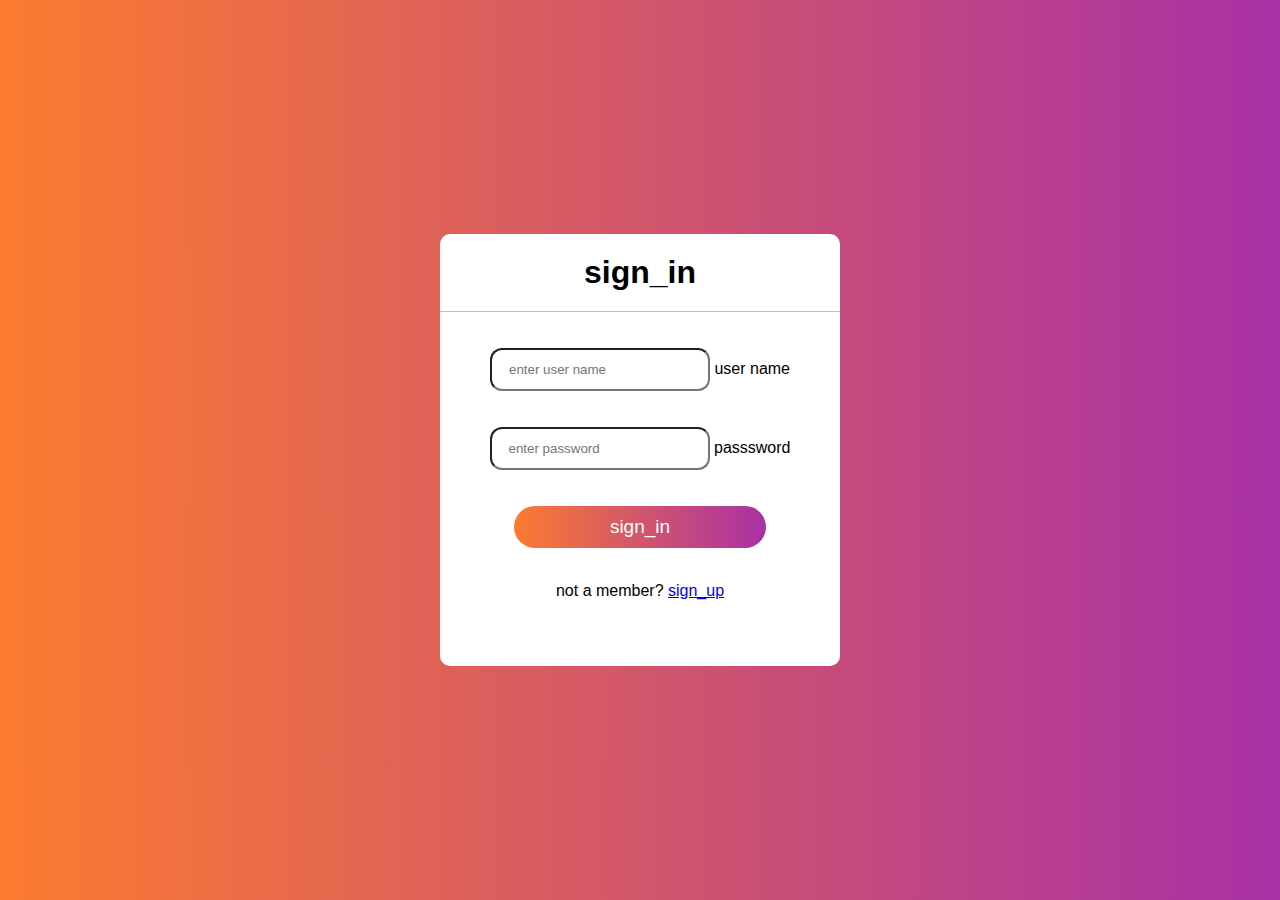
<file: login.html>
<!DOCTYPE html>
<html lang="en">
<head>
    <meta charset="UTF-8">
    <meta http-equiv="X-UA-Compatible" content="IE=edge">
    <meta name="viewport" content="width=device-width, initial-scale=1.0">
    <title>Document</title>
    <link rel="stylesheet" href="styleL.css">
</head>
<body>
    <main class="container">
    <div class="center">
        <h1>sign_in</h1>
        <form action="">
            <div class="text_field">
                <input type="text" placeholder="enter user name">
                <label for="">user name</label>
            </div>
            <div class="text_field">
                <input type="password" placeholder="enter password">
                <label for="">passsword</label>
            </div>
            <input type="submit" value="sign_in" class="submit">
            <div class="signe_up">
               not a member? <a href="signup.html">sign_up</a>
            </div>
        </form>

    </div>
    </main>
   
    
</body>
</html>
</file>
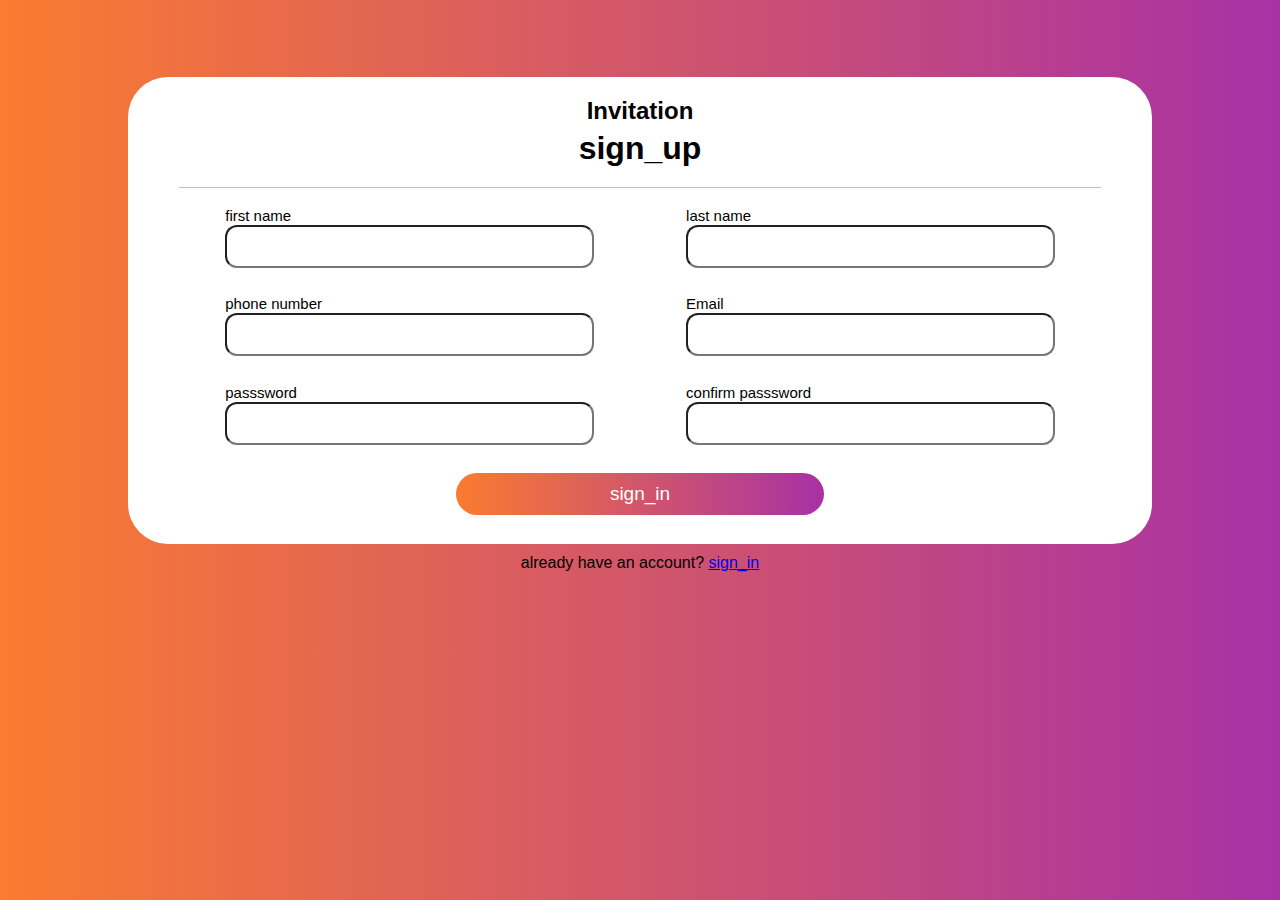
<file: signup.html>
<!DOCTYPE html>
<html lang="en">
<head>
    <meta charset="UTF-8">
    <meta http-equiv="X-UA-Compatible" content="IE=edge">
    <meta name="viewport" content="width=device-width, initial-scale=1.0">
    <title>Document</title>
    <link rel="stylesheet" href="styleS.css">
</head>
<body>
    <main>
        <div class="center">
            <h2><a href="index.html" class="logo">Invitation</a></h2>
            <h1>sign_up</h1>
            <form action="">
                <div class="text_field">
                    <div>
                        <label for="first name">first name</label> <br>
                        <input type="text">
                    </div>
                    <div>
                        <label for="last name">last name</label> <br>
                        <input type="text">
                    </div>
                </div>
                <div class="text_field">
                    <div>
                        <label for="">phone number</label><br>
                        <input type="number" name="phone number">
                    </div>
                    <div>
                        <label for="email">Email</label><br>
                        <input type="email" name="email">
                    </div>
                </div>
                <div class="text_field">
                    <div>
                        <label for="">passsword</label><br>
                        <input type="password">
                    </div>
                    <div>
                        <label for="">confirm passsword</label><br>
                        <input type="password">
                    </div>
                </div>
                <div class="sup">
                    <input type="submit" value="sign_in" class="submit">
                </div>
            </form>
        </div>
        <div class="signe_up">
            <span>already have an account? </span><a href="login.html">sign_in</a>
        </div>
    </main>
    
</body>
</html>
</file>
<file: styleL.css>
*{
    margin: 0;
    padding: 0;
    box-sizing: border-box;
    font-family: "Poppins", sans-serif;
  }
body{
    margin: 0px;
    padding: 0px;
    font-family: Arial, Helvetica, sans-serif;
    background-image: linear-gradient(to right, #FB7B30 0%,#A831A5 100%);
    height: 100vh;
    overflow: hidden;
}
.center{
    position: absolute;
    top: 50%;
    left: 50%;
    transform: translate(-50%, -50%);
    width: 400px;
    background: white;
    border-radius: 10px;
  }
.center h1{
    text-align: center;
    padding: 20px 0;
    border-bottom: 1px solid silver;
  }
form {
    text-align: center;
}

.text_field input{
    width: 220PX;
    border-radius: 12px;
    height: 43px;
    margin-top: 36px;
    padding-left: 17px;
}
.submit {
    font-size: 19px;
    margin-top: 36px;
    border-radius: 30px;
    border: none;
    height: 42px;
    width: 252px;
    color: #fff;
    background-image: linear-gradient(to right, #FB7B30 0%,#A831A5 100%);
}

.signe_up {
    margin-top: 34px;
    margin-bottom: 66px;
}
</file>
<file: styleS.css>
*{
    margin: 0;
    padding: 0;
    box-sizing: border-box;
    font-family: "Poppins", sans-serif;

  }
body{
    margin: 0;
    padding: 0;
    font-family: Arial, Helvetica, sans-serif;
    background-image: linear-gradient(to right, #FB7B30 0%,#A831A5 100%);
}
main {
    margin: 6% 10%;
}
.center {
    background: white;
    border-radius: 40px;
    margin: 1% 0;
    padding: 2% 5%;
}
.signe_up {
    text-align: center;
}
.center h1{
    text-align: center;
    padding: 5px 0 20px 0;
    border-bottom: 1px solid silver;
  }
.center h2 {
    text-align: center;
}
.center h2 a {
    color: black;
    text-decoration: none;
}
.text_field {
    display: flex;
    align-items: flex-start;
    justify-content: space-around;
    width: 100%;
    margin: 1% 0;
}
.text_field div {
    width: 40%;
    margin: 1% 5%;
}
.text_field label {
    font-size: 15px;
}
.sup {
    text-align: center;
}
.text_field input{
    width: 100%;
    border-radius: 12px;
    height: 43px;
    padding-left: 5%;
}
.submit {
    font-size: 19px;
    border-radius: 30px;
    border: none;
    height: 42px;
    margin: 1% 0;
    width: 40%;
    color: #fff;
    background-image: linear-gradient(to right, #FB7B30 0%,#A831A5 100%);
}

@media (max-width: 700px) {
    .text_field{
        display: block;
    }
    .text_field input {
        padding-left: 5%;
    }
    .text_field div {
        width: 100%;
        margin: 2% 0;
    }
    .center {
        top: 48%;
        height: 83%;
    }
    .submit {
        width: 70%;
        margin: 2% 0;
    }
}

@media (max-width: 390px) {
    
    main {
        margin: 20% 5%;
    }
    
}
</file>
